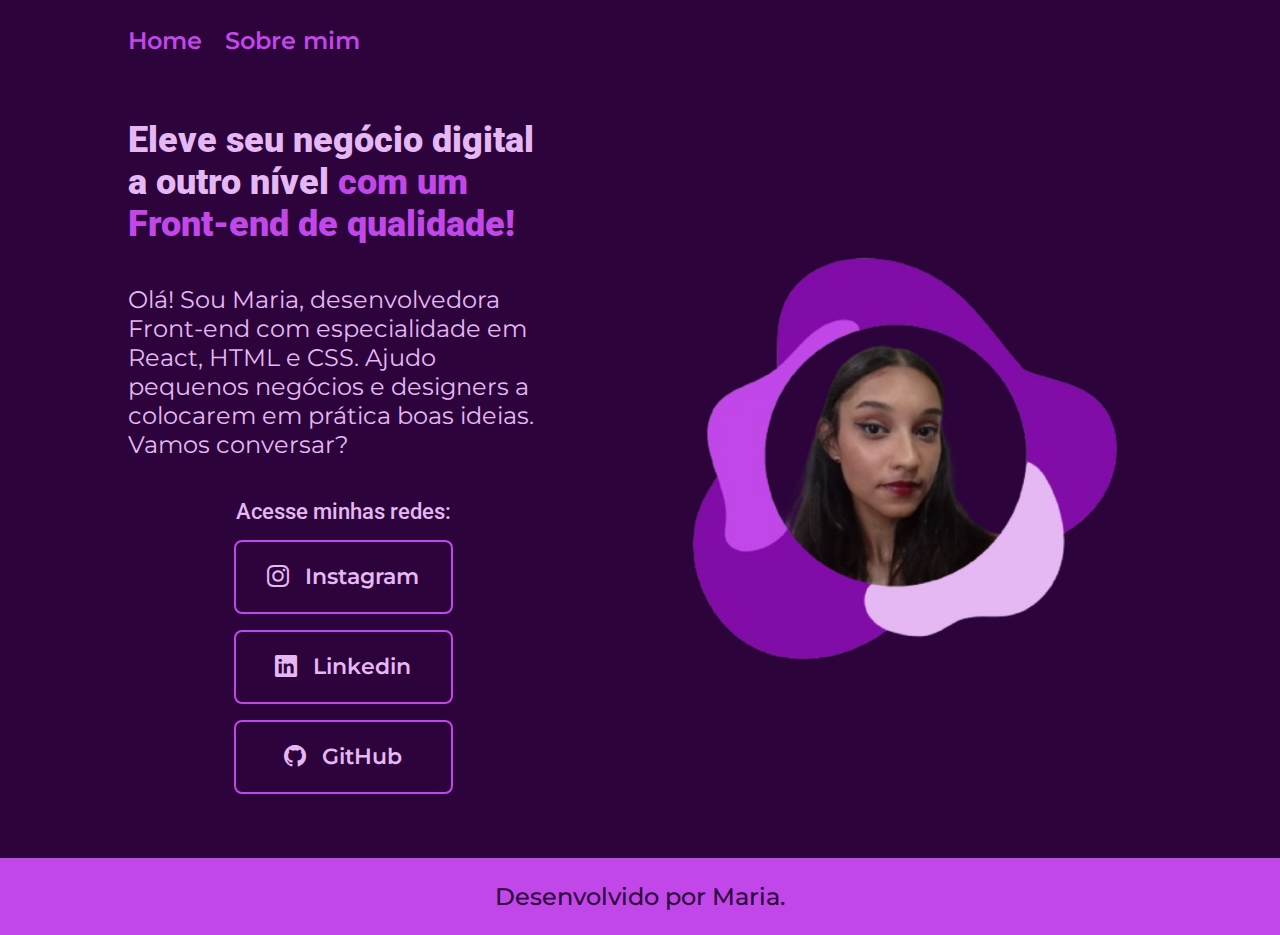
<file: index.html>
<!DOCTYPE html>
<html lang="pt-br">

<head>
    <meta charset="UTF-8">
    <meta http-equiv="X-UA-Compatible" content="IE=edge">
    <meta name="viewport" content="width=device-width, initial-scale=1.0">
    <link rel="stylesheet" href="./styles/style.css">
    <link rel="stylesheet" href="https://cdn.jsdelivr.net/npm/bootstrap-icons@1.11.3/font/bootstrap-icons.min.css">
    <title>Portfólio</title>
</head>

<body>
    <header class="cabecalho">
        <nav class="cabecalho__menu">
            <a class="cabecalho__menu__link" href="index.html">Home</a>
            <a class="cabecalho__menu__link" href="about.html">Sobre mim</a>
        </nav>
    </header>
    <main class="apresentacao">
        <section class="apresentacao__conteudo">
            <h1 class="apresentacao__conteudo__titulo">Eleve seu negócio digital a outro nível <strong
                    class="titulo-destaque">com um Front-end de qualidade!</strong></h1>
            <p class="apresentacao__conteudo__texto">Olá! Sou Maria, desenvolvedora Front-end com especialidade em
                React, HTML e CSS. Ajudo pequenos negócios
                e designers a colocarem em prática boas ideias. Vamos conversar?</p>
            <div class="apresentacao__links">
                <h2 class="apresentacao__links__subtitulo">Acesse minhas redes:</h2>
                <a class="apresentacao_links_nav" href="https://www.instagram.com/mavis.fb/">
                    <i class="bi bi-instagram"></i>
                    Instagram</a>
                <a class="apresentacao_links_nav" href="https://github.com/mariavfb">
                    <i class="bi bi-linkedin"></i>
                    Linkedin</a>
                <a class="apresentacao_links_nav" href="https://github.com/mariavfb">
                    <i class="bi bi-github"></i>
                    GitHub</a>
            </div>
        </section>
        <img class="apresentacao__imagem" src="img/ft.png" alt="Foto da Maria">
    </main>
    <footer class="rodape">
        <p>Desenvolvido por Maria.</p>
    </footer>
</body>

</html>
</file>
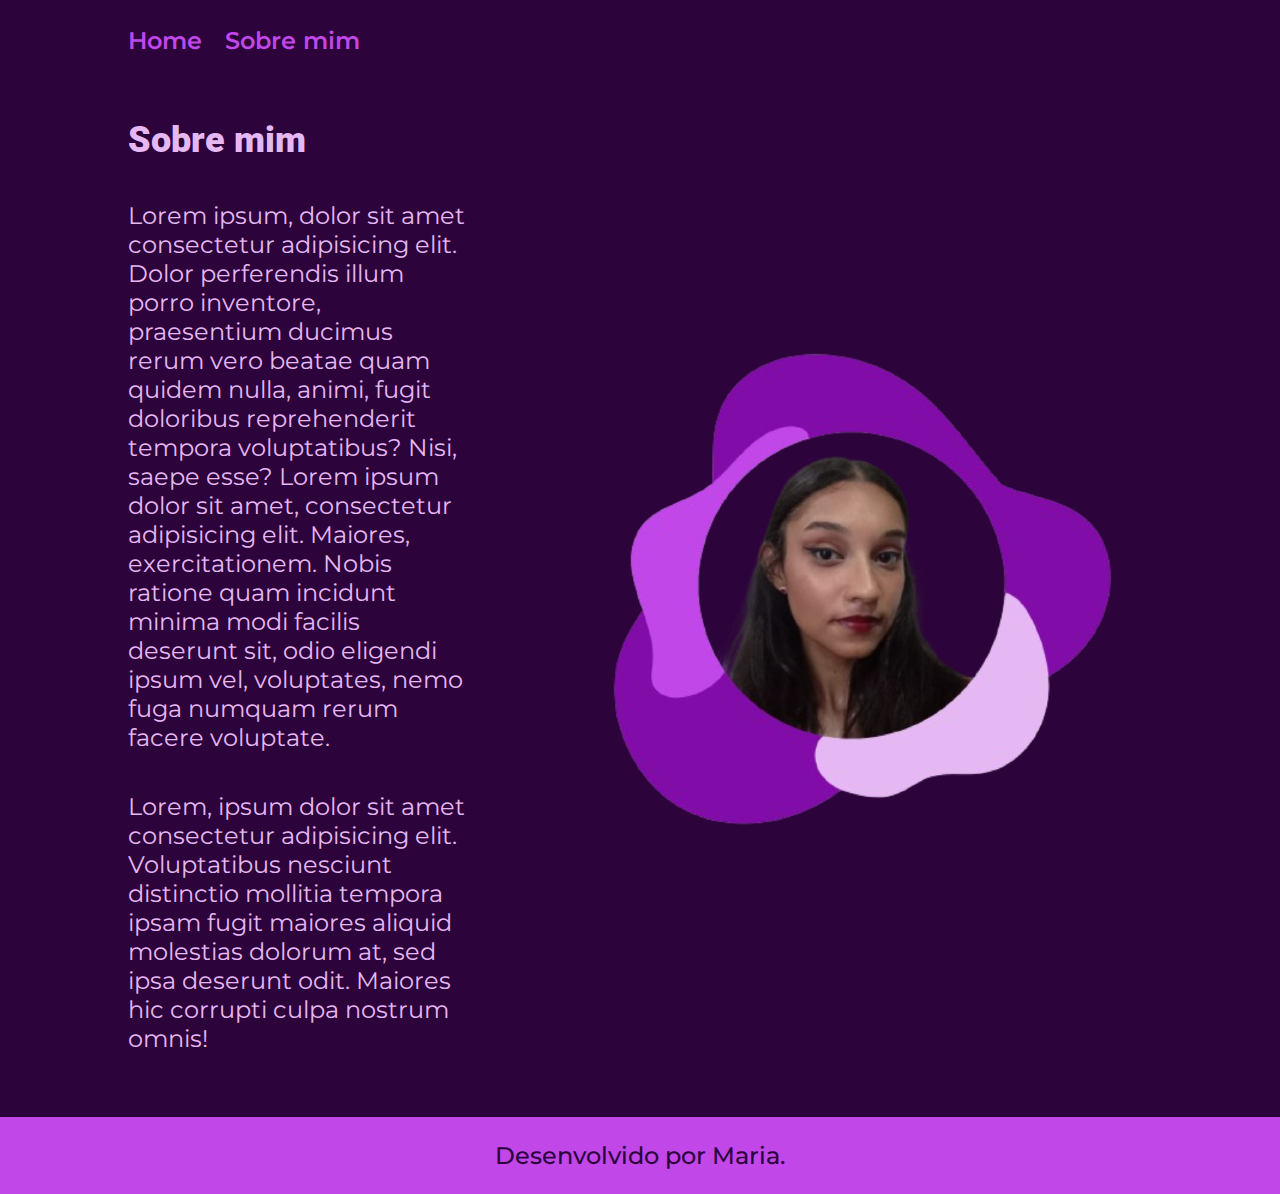
<file: about.html>
<!DOCTYPE html>
<html lang="pt-br">

<head>
    <meta charset="UTF-8">
    <meta name="viewport" content="width=device-width, initial-scale=1.0">
    <link rel="stylesheet" href="./styles/style.css">
    <title>Sobre mim</title>
</head>

<body>
    <header class="cabecalho">
        <nav class="cabecalho__menu">
            <a class="cabecalho__menu__link" href="index.html">Home</a>
            <a class="cabecalho__menu__link" href="about.html">Sobre mim</a>
        </nav>
    </header>

    <main class="apresentacao">
    <section class="apresentacao__conteudo">
        <h1 class="apresentacao__conteudo__titulo">Sobre mim</h1>
        <p class="apresentacao__conteudo__texto">Lorem ipsum, dolor sit amet consectetur adipisicing elit. Dolor perferendis illum porro inventore,
            praesentium ducimus rerum vero beatae quam quidem nulla, animi, fugit doloribus reprehenderit tempora
            voluptatibus? Nisi, saepe esse? Lorem ipsum dolor sit amet, consectetur adipisicing elit. Maiores,
            exercitationem. Nobis ratione quam incidunt minima modi facilis deserunt sit, odio eligendi ipsum vel,
            voluptates, nemo fuga numquam rerum facere voluptate.</p>
        <p class="apresentacao__conteudo__texto">Lorem, ipsum dolor sit amet consectetur adipisicing elit. Voluptatibus nesciunt distinctio mollitia tempora
            ipsam fugit maiores aliquid molestias dolorum at, sed ipsa deserunt odit. Maiores hic corrupti culpa nostrum
            omnis!</p>
    </section>
    <img src="img/ft.png" alt="Foto da Maria">
    </main>

    <footer class="rodape">
        <p>Desenvolvido por Maria.</p>
    </footer>
</body>

</html>
</file>
<file: styles/style.css>
@import url('https://fonts.googleapis.com/css2?family=Roboto:ital,wght@0,100;0,300;0,400;0,500;0,700;0,900;1,100;1,300;1,400;1,500;1,700;1,900&display=swap');

@import url('https://fonts.googleapis.com/css2?family=Montserrat:ital,wght@0,100..900;1,100..900&family=Roboto:ital,wght@0,100;0,300;0,400;0,500;0,700;0,900;1,100;1,300;1,400;1,500;1,700;1,900&display=swap');

:root {
    --cor-primaria: #2D033B;
    --cor-secundaria: #E5B8F4;
    --cor-terciaria: #C147E9;
    --cor-hover: #810CA8;

    --fonte-primaria: "Roboto", sans-serif;
    --fonte-secundaria: "Montserrat", sans-serif;

}

* {
    margin: 0;
    padding: 0;
}

body {
    /* height: 100vh; */
    box-sizing: border-box;
    background-color: var(--cor-primaria);
    color: var(--cor-secundaria);
}

.cabecalho {
    padding: 2% 0% 0% 10%;
}

.cabecalho__menu {
    display: flex;
    gap: 2%;
}

.cabecalho__menu__link {
    font-family: var(--fonte-secundaria);
    font-weight: 600;
    font-size: 1.5rem;
    color: var(--cor-terciaria);
    text-decoration: none;
}

.apresentacao {
    padding: 5% 10%;
    display: flex;
    align-items: center;
    justify-content: space-between;
    gap: 82px;
}

.apresentacao__conteudo{
    width: 50%;
    display: flex;
    flex-direction: column;
    gap: 40px;
}

.apresentacao__conteudo__titulo{
    font-family: var(--fonte-primaria);
    font-weight: 900;
    font-size: 2.25rem;
}

.titulo-destaque {
    color: var(--cor-terciaria);
}

.apresentacao__conteudo__texto{
    font-size: 1.5rem;
    font-family: var(--fonte-secundaria);
}

.apresentacao__links {
    display: flex;
    flex-direction: column;
    align-items: center;
    justify-content: space-between;
    gap: 16px;
}

.apresentacao__links__subtitulo {
    font-family: var(--fonte-primaria);
    font-weight: 500;
    font-size: 1.375rem;
}

.apresentacao_links_nav {
    /*background-color: var(--cor-terciaria);*/
    border: 2px solid var(--cor-terciaria);
    width: 50%;
    text-align: center;
    border-radius: 8px;
    font-size: 1.375rem;
    padding: 21.5px 0;
    text-decoration: none;
    color: var(--cor-secundaria);
    font-family: var(--fonte-secundaria);
    font-weight: 600;
    display: flex;
    justify-content: center;
    gap: 16px;
}

.apresentacao_links_nav:hover{
    background-color: var(--cor-hover);
}

.apresentacao__imagem {
    width: 50%;
}

.rodape{
    background-color: var(--cor-terciaria);
    color: var(--cor-primaria);
    padding: 24px;
    text-align: center;
    font-family: var(--fonte-secundaria);
    font-size: 1.5rem;
    font-weight: 500;
}

@media (max-width: 1090px) {
    .cabecalho {
       padding: 10%;  
    }

    .cabecalho__menu {
        justify-content: center;
    }

    .apresentacao {
        flex-direction: column-reverse;
        padding: 5%;
    }
    .apresentacao__conteudo {
        width: auto;
    }
}
</file>
